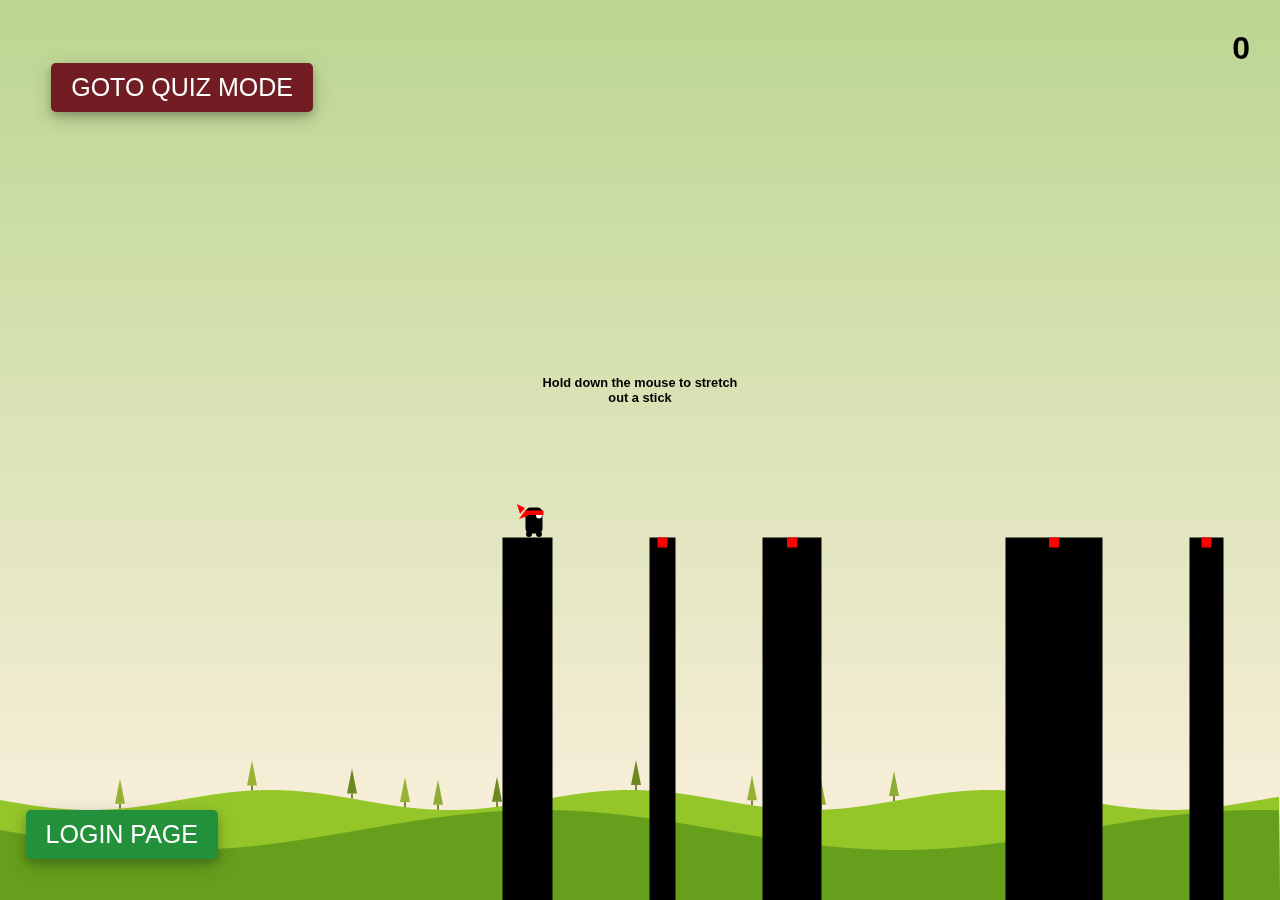
<file: game.html>
<!DOCTYPE html>
<html>

<head>
  <meta charset="utf-8">
  <meta name="viewport" content="width=device-width">
  <title>Game</title>
  <link href="gameStyle.css" rel="stylesheet" type="text/css" />
</head>

<body>

  <button  onclick="login()" class="login_btn">LOGIN PAGE</button>
  <button  onclick="quiz()" class="quiz_btn">GOTO QUIZ MODE</button>

  <div class="container">
    <div id="score"></div>
    <canvas id="game" width="375" height="375"></canvas>
    <div id="introduction">Hold down the mouse to stretch out a stick</div>
    <div id="perfect">DOUBLE SCORE</div>
    <button id="restart">RESTART</button>
  </div>

  

  <script src="game.js"></script>
  
</body>

</html>
</file>
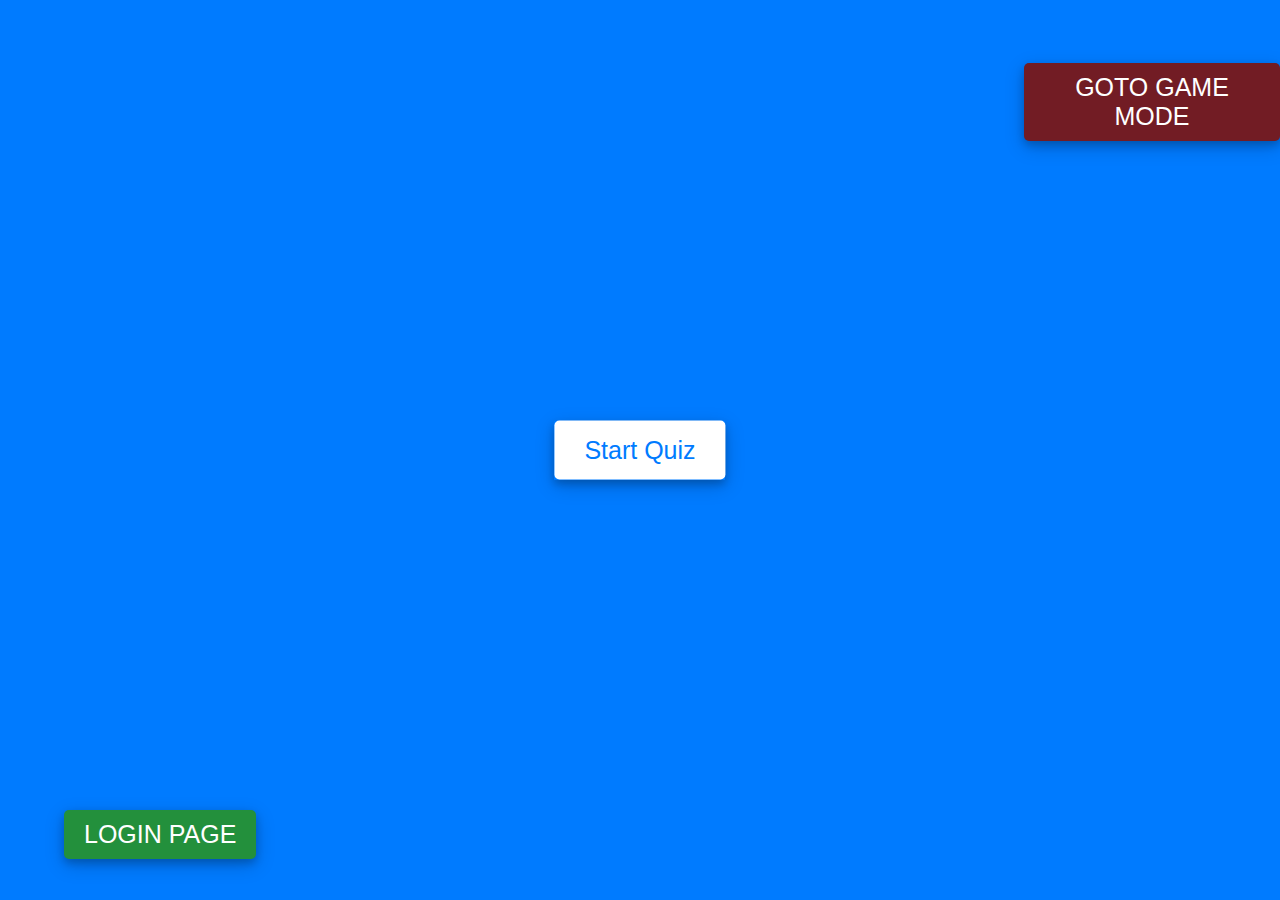
<file: quiz.html>
<!DOCTYPE html>
<html>

<head>
  <meta charset="utf-8">
  <meta name="viewport" content="width=device-width">
  <title>Quiz</title>
  <link href="quiz.css" rel="stylesheet" type="text/css" />
</head>

<body>

  <button  onclick="login()" class="login_btn">LOGIN PAGE</button>
  <button  onclick="game()" class="game_btn">GOTO GAME MODE</button>
  


  <div class="start_btn"><button >Start Quiz</button></div>


  <!-- Info Box -->
  <div class="info_box">
    <div class="info-title"><span>Some Rules of this Quiz</span></div>
    <div class="info-list">
      <div class="info">1. You will have only <span>15 seconds</span> per each question.</div>
      <div class="info">2. Once you select your answer, it can't be undone.</div>
      <div class="info">3. You can't select any option once time goes off.</div>
      <div class="info">4. You can't exit from the Quiz while you're playing.</div>
      <div class="info">5. You'll get points on the basis of your correct answers.</div>
    </div>
    <div class="buttons">
      <button class="quit">Exit Quiz</button>
      <button class="restart">Continue</button>
    </div>
  </div>
  <!-- Quiz Box -->
  <div class="quiz_box">
    <header>
      <div class="title">Awesome Quiz Application</div>
      <div class="timer">
        <div class="time_left_txt">Time Left</div>
        <div class="timer_sec">15</div>
      </div>
      <div class="time_line"></div>
    </header>
    <section>
      <div class="que_text">
        <!-- Here I've inserted question from JavaScript -->
      </div>
      <div class="option_list">
        <!-- Here I've inserted options from JavaScript -->
      </div>
    </section>
    <!-- footer of Quiz Box -->
    <footer>
      <div class="total_que">
        <!-- Here I've inserted Question Count Number from JavaScript -->
      </div>
      <button class="next_btn">Next Que</button>
    </footer>
  </div>
  <!-- Result Box -->
  <div class="result_box">
    <div class="icon">
      <i class="fas fa-crown"></i>
    </div>
    <div class="complete_text">You've completed the Quiz!</div>
    <div class="score_text">
      <!-- Here I've inserted Score Result from JavaScript -->
    </div>
    <div class="buttons">
      <button class="restart">Replay Quiz</button>
      <button class="quit">Quit Quiz</button>
    </div>
  </div>
  <!-- Inside this JavaScript file I've inserted Questions and Options only -->
  <script src="questions.js"></script>
  <!-- Inside this JavaScript file I've coded all Quiz Codes -->
  <script src="quiz.js"></script>

  <!--
  This script places a badge on your repl's full-browser view back to your repl's cover
  page. Try various colors for the theme: dark, light, red, orange, yellow, lime, green,
  teal, blue, blurple, magenta, pink!
  -->
  <script src="quiz.js" theme="blue" defer></script>
</body>

</html>
</file>
<file: gameStyle.css>
html,
body {
  height: 100%;
  margin: 0;
}

body {
  font-family: "Segoe UI", Tahoma, Geneva, Verdana, sans-serif;
  cursor: pointer;
}

.quiz_btn {
  
  position: absolute;
  left: 4%;
  top:7%;
  box-shadow: 0 4px 8px 0 rgba(0, 0, 0, 0.2), 
  0 6px 20px 0 rgba(0, 0, 0, 0.19);
  font-size: 25px;
    font-weight: 300;
    color: #fff;
    padding: 10px 20px;
    outline: none;
    border: none;
    border-radius: 5px;
    background: #721c24;
    cursor: pointer;
}

.login_btn{
  position: absolute;
  left:2%;
  top: 90%;
  box-shadow: 0 4px 8px 0 rgba(0, 0, 0, 0.2), 
  0 6px 20px 0 rgba(0, 0, 0, 0.19);
  font-size: 25px;
    font-weight: 300;
    color: #fff;
    padding: 10px 20px;
    outline: none;
    border: none;
    border-radius: 5px;
    background: #23903c;
    cursor: pointer;
}

.container {
  display: flex;
  justify-content: center;
  align-items: center;
  height: 100%;
}

#score {
  position: absolute;
  top: 30px;
  right: 30px;
  font-size: 2em;
  font-weight: 900;
}

#introduction {
  width: 200px;
  height: 150px;
  position: absolute;
  font-weight: 600;
  font-size: 0.8em;
  font-family: "Segoe UI", Tahoma, Geneva, Verdana, sans-serif;
  text-align: center;
  transition: opacity 2s;
}

#restart {
  width: 120px;
  height: 120px;
  position: absolute;
  border-radius: 50%;
  color: white;
  background-color: red;
  border: none;
  font-weight: 700;
  font-size: 1.2em;
  font-family: "Segoe UI", Tahoma, Geneva, Verdana, sans-serif;
  display: none;
  cursor: pointer;
}

#perfect {
  position: absolute;
  opacity: 0;
  transition: opacity 2s;
}

#youtube,
#youtube-card {
  display: none;
}

@media (min-height: 425px) {
  /** Youtube logo by https://codepen.io/alvaromontoro */
  #youtube {
    z-index: 2;
    display: block;
    width: 100px;
    height: 70px;
    position: absolute;
    bottom: 20px;
    left: 20px;
    background: red;
    border-radius: 50% / 11%;
    transform: scale(0.8);
    transition: transform 0.5s;
  }

  #youtube:hover,
  #youtube:focus {
    transform: scale(0.9);
  }

  #youtube::before {
    content: "";
    display: block;
    position: absolute;
    top: 7.5%;
    left: -6%;
    width: 112%;
    height: 85%;
    background: red;
    border-radius: 9% / 50%;
  }

  #youtube::after {
    content: "";
    display: block;
    position: absolute;
    top: 20px;
    left: 40px;
    width: 45px;
    height: 30px;
    border: 15px solid transparent;
    box-sizing: border-box;
    border-left: 30px solid white;
  }

  #youtube span {
    font-size: 0;
    position: absolute;
    width: 0;
    height: 0;
    overflow: hidden;
  }

  #youtube:hover + #youtube-card {
    display: block;
    position: absolute;
    bottom: 12px;
    left: 10px;
    padding: 25px 25px 25px 130px;
    width: 300px;
    background-color: white;
  }
}
</file>
<file: quiz.css>
html, body {
    height: 100%;
    width: 100%;
  }
  
  @import url('https://fonts.googleapis.com/css2?family=Poppins:wght@200;300;400;500;600;700&display=swap');
  *{
      margin: 0;
      padding: 0;
      box-sizing: border-box;
      font-family: 'Poppins', sans-serif;
  }
  body{
      background: #007bff;
  }
  ::selection{
      color: #fff;
      background: #007bff;
  }
  .game_btn{
    position: absolute;
    left: 80%;
    top:7%;
    box-shadow: 0 4px 8px 0 rgba(0, 0, 0, 0.2), 
    0 6px 20px 0 rgba(0, 0, 0, 0.19);
    font-size: 25px;
      font-weight: 300;
      color: #fff;
      padding: 10px 20px;
      outline: none;
      border: none;
      border-radius: 5px;
      background: #721c24;
      cursor: pointer;
  }

.login_btn{
    position: absolute;
    left:5%;
    top: 90%;
    box-shadow: 0 4px 8px 0 rgba(0, 0, 0, 0.2), 
    0 6px 20px 0 rgba(0, 0, 0, 0.19);
    font-size: 25px;
      font-weight: 300;
      color:#fff;
      padding: 10px 20px;
      outline: none;
      border: none;
      border-radius: 5px;
      background: #23903c;
      cursor: pointer;
}


  
  

  .start_btn,
  .info_box,
  .quiz_box,
  .result_box{
      position: absolute;
      top: 50%;
      left: 50%;
      transform: translate(-50%, -50%);
      box-shadow: 0 4px 8px 0 rgba(0, 0, 0, 0.2), 
                  0 6px 20px 0 rgba(0, 0, 0, 0.19);
  }
  .info_box.activeInfo,
  .quiz_box.activeQuiz,
  .result_box.activeResult{
      opacity: 1;
      z-index: 5;
      pointer-events: auto;
      transform: translate(-50%, -50%) scale(1);
  }
  .wrap{
    display:flex;
    flex-wrap: wrap;
    
  }  
  
  .start_btn button{
      font-size: 25px;
      font-weight: 500;
      color: #007bff;
      padding: 15px 30px;
      outline: none;
      border: none;
      border-radius: 5px;
      background: #fff;
      cursor: pointer;
  }
  .info_box{
      width: 540px;
      background: #fff;
      border-radius: 5px;
      transform: translate(-50%, -50%) scale(0.9);
      opacity: 0;
      pointer-events: none;
      transition: all 0.3s ease;
  }
  .info_box .info-title{
      height: 60px;
      width: 100%;
      border-bottom: 1px solid lightgrey;
      display: flex;
      align-items: center;
      padding: 0 30px;
      border-radius: 5px 5px 0 0;
      font-size: 20px;
      font-weight: 600;
  }
  .info_box .info-list{
      padding: 15px 30px;
  }
  .info_box .info-list .info{
      margin: 5px 0;
      font-size: 17px;
  }
  .info_box .info-list .info span{
      font-weight: 600;
      color: #007bff;
  }
  .info_box .buttons{
      height: 60px;
      display: flex;
      align-items: center;
      justify-content: flex-end;
      padding: 0 30px;
      border-top: 1px solid lightgrey;
  }
  .info_box .buttons button{
      margin: 0 5px;
      height: 40px;
      width: 100px;
      font-size: 16px;
      font-weight: 500;
      cursor: pointer;
      border: none;
      outline: none;
      border-radius: 5px;
      border: 1px solid #007bff;
      transition: all 0.3s ease;
  }
  .quiz_box{
      width: 550px;
      background: #fff;
      border-radius: 5px;
      transform: translate(-50%, -50%) scale(0.9);
      opacity: 0;
      pointer-events: none;
      transition: all 0.3s ease;
  }
  .quiz_box header{
      position: relative;
      z-index: 2;
      height: 70px;
      padding: 0 30px;
      background: #fff;
      border-radius: 5px 5px 0 0;
      display: flex;
      align-items: center;
      justify-content: space-between;
      box-shadow: 0px 3px 5px 1px rgba(0,0,0,0.1);
  }
  .quiz_box header .title{
      font-size: 20px;
      font-weight: 600;
  }
  .quiz_box header .timer{
      color: #004085;
      background: #cce5ff;
      border: 1px solid #b8daff;
      height: 45px;
      padding: 0 8px;
      border-radius: 5px;
      display: flex;
      align-items: center;
      justify-content: space-between;
      width: 145px;
  }
  .quiz_box header .timer .time_left_txt{
      font-weight: 400;
      font-size: 17px;
      user-select: none;
  }
  .quiz_box header .timer .timer_sec{
      font-size: 18px;
      font-weight: 500;
      height: 30px;
      width: 45px;
      color: #fff;
      border-radius: 5px;
      line-height: 30px;
      text-align: center;
      background: #343a40;
      border: 1px solid #343a40;
      user-select: none;
  }
  .quiz_box header .time_line{
      position: absolute;
      bottom: 0px;
      left: 0px;
      height: 3px;
      background: #007bff;
  }
  section{
      padding: 25px 30px 20px 30px;
      background: #fff;
  }
  section .que_text{
      font-size: 25px;
      font-weight: 600;
  }
  section .option_list{
      padding: 20px 0px;
      display: block;   
  }
  section .option_list .option{
      background: aliceblue;
      border: 1px solid #84c5fe;
      border-radius: 5px;
      padding: 8px 15px;
      font-size: 17px;
      margin-bottom: 15px;
      cursor: pointer;
      transition: all 0.3s ease;
      display: flex;
      align-items: center;
      justify-content: space-between;
  }
  section .option_list .option:last-child{
      margin-bottom: 0px;
  }
  section .option_list .option:hover{
      color: #004085;
      background: #cce5ff;
      border: 1px solid #b8daff;
  }
  section .option_list .option.correct{
      color: #155724;
      background: #d4edda;
      border: 1px solid #c3e6cb;
  }
  section .option_list .option.incorrect{
      color: #721c24;
      background: #f8d7da;
      border: 1px solid #f5c6cb;
  }
  section .option_list .option.disabled{
      pointer-events: none;
  }
  section .option_list .option .icon{
      height: 26px;
      width: 26px;
      border: 2px solid transparent;
      border-radius: 50%;
      text-align: center;
      font-size: 13px;
      pointer-events: none;
      transition: all 0.3s ease;
      line-height: 24px;
  }
  .option_list .option .icon.tick{
      color: #23903c;
      border-color: #23903c;
      background: #d4edda;
  }
  .option_list .option .icon.cross{
      color: #a42834;
      background: #f8d7da;
      border-color: #a42834;
  }
  footer{
      height: 60px;
      padding: 0 30px;
      display: flex;
      align-items: center;
      justify-content: space-between;
      border-top: 1px solid lightgrey;
  }
  footer .total_que span{
      display: flex;
      user-select: none;
  }
  footer .total_que span p{
      font-weight: 500;
      padding: 0 5px;
  }
  footer .total_que span p:first-child{
      padding-left: 0px;
  }
  footer button{
      height: 40px;
      padding: 0 13px;
      font-size: 18px;
      font-weight: 400;
      cursor: pointer;
      border: none;
      outline: none;
      color: #fff;
      border-radius: 5px;
      background: #007bff;
      border: 1px solid #007bff;
      line-height: 10px;
      opacity: 0;
      pointer-events: none;
      transform: scale(0.95);
      transition: all 0.3s ease;
  }
  footer button:hover{
      background: #0263ca;
  }
  footer button.show{
      opacity: 1;
      pointer-events: auto;
      transform: scale(1);
  }
  .result_box{
      background: #fff;
      border-radius: 5px;
      display: flex;
      padding: 25px 30px;
      width: 450px;
      align-items: center;
      flex-direction: column;
      justify-content: center;
      transform: translate(-50%, -50%) scale(0.9);
      opacity: 0;
      pointer-events: none;
      transition: all 0.3s ease;
  }
  .result_box .icon{
      font-size: 100px;
      color: #007bff;
      margin-bottom: 10px;
  }
  .result_box .complete_text{
      font-size: 20px;
      font-weight: 500;
  }
  .result_box .score_text span{
      display: flex;
      margin: 10px 0;
      font-size: 18px;
      font-weight: 500;
  }
  .result_box .score_text span p{
      padding: 0 4px;
      font-weight: 600;
  }
  .result_box .buttons{
      display: flex;
      margin: 20px 0;
  }
  .result_box .buttons button{
      margin: 0 10px;
      height: 45px;
      padding: 0 20px;
      font-size: 18px;
      font-weight: 500;
      cursor: pointer;
      border: none;
      outline: none;
      border-radius: 5px;
      border: 1px solid #007bff;
      transition: all 0.3s ease;
  }
  .buttons button.restart{
      color: #fff;
      background: #007bff;
  }
  .buttons button.restart:hover{
      background: #0263ca;
  }
  .buttons button.quit{
      color: #007bff;
      background: #fff;
  }
  .buttons button.quit:hover{
      color: #fff;
      background: #007bff;
  }
</file>
